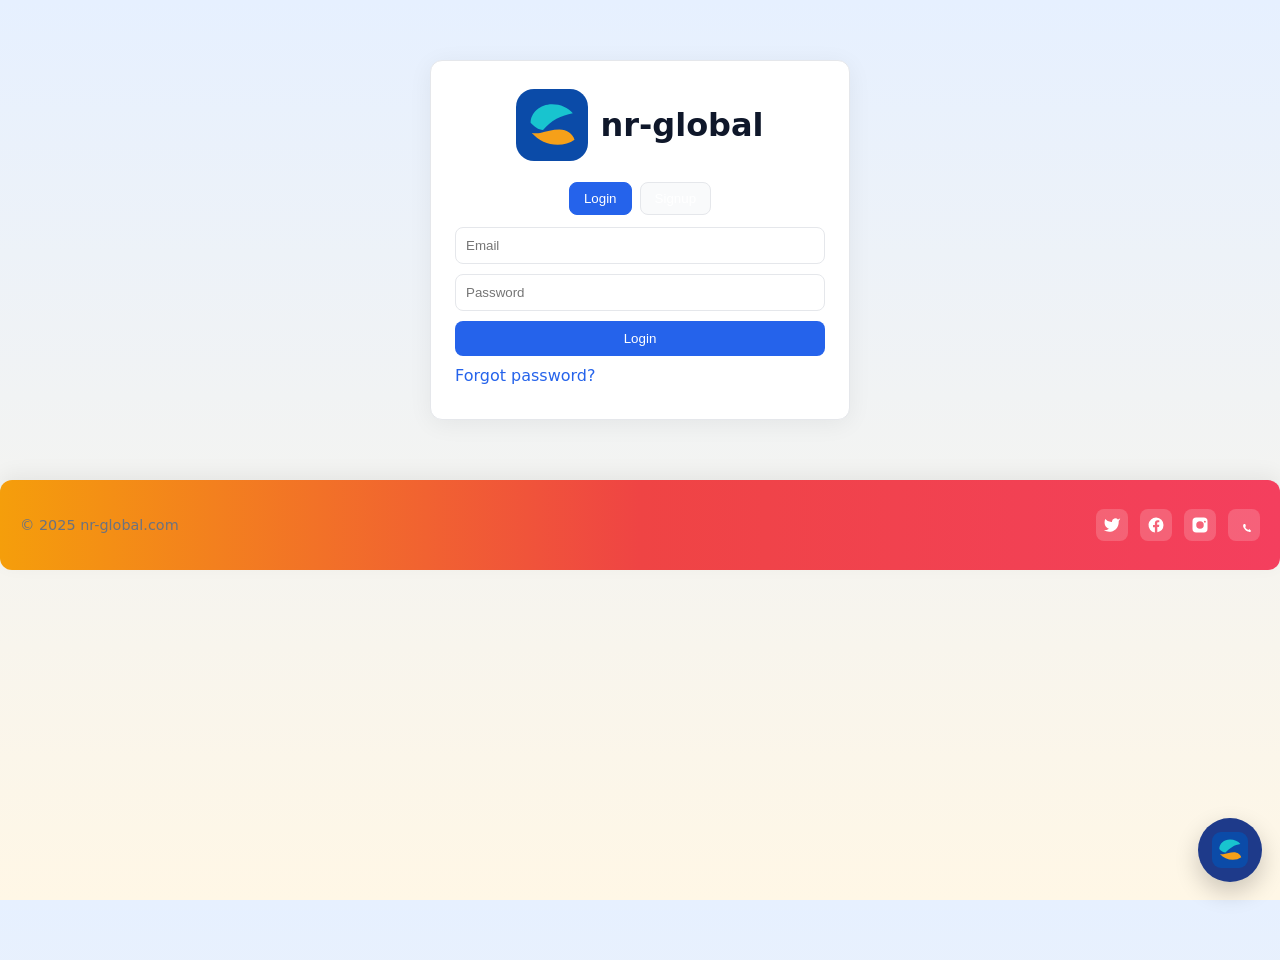
<file: index.html>
<!DOCTYPE html>
<html lang="en">
<head>
  <meta charset="UTF-8" />
  <meta name="viewport" content="width=device-width, initial-scale=1.0" />
  <title>nr-global.com</title>
  <link rel="icon" type="image/svg+xml" href="assets/geltro.svg" />
  <link rel="stylesheet" href="styles.css" />
</head>
<body>
  <div class="auth-container">
    <div class="brand">
      <img src="assets/geltro.svg" alt="nr-global" class="logo" />
      <h1>nr-global</h1>
    </div>
    <div class="tabs">
      <button id="tabLogin" class="tab active">Login</button>
      <button id="tabSignup" class="tab">Signup</button>
    </div>
    <div id="loginForm" class="form visible">
      <input id="loginEmail" type="email" placeholder="Email" />
      <input id="loginPassword" type="password" placeholder="Password" />
      <button id="loginBtn">Login</button>
      <a id="forgotLink" class="link" href="#">Forgot password?</a>
      <div id="loginError" class="error"></div>
    </div>
    <div id="signupForm" class="form">
      <input id="signupName" type="text" placeholder="User name" />
      <input id="signupEmail" type="email" placeholder="Email" />
      <input id="signupPassword" type="password" placeholder="Password" />
      <input id="signupConfirm" type="password" placeholder="Retype password" />
      <input id="signupPhone" type="tel" placeholder="Phone number" />
      <input id="signupReferral" type="text" placeholder="Referral number (optional)" />
      <button id="signupBtn">Signup</button>
      <div id="signupError" class="error"></div>
    </div>
  </div>
  <div class="footer">
    <div class="muted">© 2025 nr-global.com</div>
    <div class="icons">
      <a class="icon" href="#" aria-label="Twitter">
        <svg width="18" height="18" viewBox="0 0 24 24" fill="#1d4ed8"><path d="M23 3a10.9 10.9 0 0 1-3.14 1.53A4.48 4.48 0 0 0 12 7v1A10.66 10.66 0 0 1 3 4s-4 9 5 13a11.64 11.64 0 0 1-7 2c9 5 20 0 20-11.5a4.5 4.5 0 0 0-.08-.83A7.72 7.72 0 0 0 23 3z"/></svg>
      </a>
      <a class="icon" href="#" aria-label="Facebook">
        <svg width="18" height="18" viewBox="0 0 24 24" fill="#1d4ed8"><path d="M22 12a10 10 0 1 0-11.5 9.95v-7.04H8v-2.91h2.5V9.5c0-2.46 1.46-3.82 3.7-3.82 1.07 0 2.19.19 2.19.19v2.4h-1.24c-1.22 0-1.6.76-1.6 1.54v1.85H16.4l-.4 2.91h-2.25v7.04A10 10 0 0 0 22 12"/></svg>
      </a>
      <a class="icon" href="#" aria-label="Instagram">
        <svg width="18" height="18" viewBox="0 0 24 24" fill="#1d4ed8"><path d="M7 2h10a5 5 0 0 1 5 5v10a5 5 0 0 1-5 5H7a5 5 0 0 1-5-5V7a5 5 0 0 1 5-5zm5 5a5 5 0 1 0 .001 10.001A5 5 0 0 0 12 7zm6.5-.75a1.25 1.25 0 1 0 0 2.5 1.25 1.25 0 0 0 0-2.5z"/></svg>
      </a>
      <a class="icon" href="#" aria-label="Whatsapp">
        <svg width="18" height="18" viewBox="0 0 24 24" fill="#1d4ed8"><path d="M19.11 17.205c-.372 0-1.088 1.39-1.518 1.39a.63.63 0 0 1-.315-.1c-.802-.402-1.504-.817-2.163-1.447-.545-.516-1.146-1.29-1.46-1.963a.426.426 0 0 1-.073-.215c0-.33.99-.945.99-1.49 0-.143-.73-2.09-.832-2.335-.143-.372-.214-.487-.6-.487-.187 0-.36-.043-.53-.043-.302 0-.53.115-.746.315-.688.645-1.032 1.318-1.06 2.264v.114c-.015 .99 .472 1.977 1.017 2.78 1.23 1.82 2.506 3.41 4.554 4.34 .616 .287 2.035 .888 2.722 .888 .817 0 2.15-.515 2.478-1.318 .13-.33 .244-
1.088 0-.058 0-.144-.03-.215-.1-.172-2.434-1.39-2.678-1.39zm-2.908 7.593c-1.747 0-3.48-.53-4.942-1.49L7.793 24.41l1.132-3.337a8.955 8.955 0 0 1-1.72-5.272c0-4.955 4.04-8.995 8.997-8.995S25.2 10.845 25.2 15.8c0 4.958-4.04 8.998-8.998 8.998zm0-19.798c-5.96 0-10.8 4.842-10.8 10.8 0 1.964 .53 3.898 1.546 5.574L5 27.176l5.974-1.92a10.807 10.807 0 0 0 16.03-9.455c0-5.958-4.842-10.8-10.802-10.8z"/></svg>
      </a>
    </div>
  </div>
  <script src="scripts/app.js"></script>
  <script src="scripts/chat.js"></script>
  <script>
    document.addEventListener('DOMContentLoaded', function(){
      const tabLogin = document.getElementById('tabLogin')
      const tabSignup = document.getElementById('tabSignup')
      const loginForm = document.getElementById('loginForm')
      const signupForm = document.getElementById('signupForm')
      function showLogin(){
        tabLogin.classList.add('active'); tabSignup.classList.remove('active');
        loginForm.classList.add('visible'); signupForm.classList.remove('visible');
      }
      function showSignup(){
        tabSignup.classList.add('active'); tabLogin.classList.remove('active');
        signupForm.classList.add('visible'); loginForm.classList.remove('visible');
      }
      tabLogin.onclick = showLogin
      tabSignup.onclick = showSignup
      ensureAdminUser()
      const loginBtn = document.getElementById('loginBtn')
      const signupBtn = document.getElementById('signupBtn')
      loginBtn.onclick = function(){
        const email = document.getElementById('loginEmail').value.trim()
        const password = document.getElementById('loginPassword').value
        const users = loadUsers()
        const u = users[email]
        if(!u || u.password !== password){
          document.getElementById('loginError').innerText = 'Invalid credentials'
          return
        }
        setCurrentUser(email)
        window.location.href = 'dashboard.html'
      }
      signupBtn.onclick = function(){
        const name = document.getElementById('signupName').value.trim()
        const email = document.getElementById('signupEmail').value.trim()
        const password = document.getElementById('signupPassword').value
        const confirm = document.getElementById('signupConfirm').value
        const phone = document.getElementById('signupPhone').value.trim()
        const referral = document.getElementById('signupReferral').value.trim()
        if(!name || !email || !password || !confirm || !phone){
          document.getElementById('signupError').innerText = 'Name, email, password, confirm and phone required'
          return
        }
        if(password !== confirm){
          document.getElementById('signupError').innerText = 'Passwords do not match'
          return
        }
        const users = loadUsers()
        if(users[email]){ 
          alert('mail is allready registered kindly login')
          document.getElementById('loginEmail').value = email
          showLogin()
          return
        }
        users[email] = {email, username: name, password, phone, invitedByCode: referral || null, inviteRewarded: false, rewardsEarned: 0, balance: 1, depositHistory: [], withdrawalHistory: [], plans: {}, gifted: true, role: 'user', walletAddress: '', walletEditable: true, walletConfirmed: false}
        saveUsers(users)
        notifyAdmins({type:'new_user', message:'New user registered: '+email, data:{email}})
        setCurrentUser(email)
        window.location.href = 'dashboard.html'
      }
      const urlParams = new URLSearchParams(window.location.search)
      const refParam = urlParams.get('ref')
      if(refParam){
        const inputRef = document.getElementById('signupReferral')
        inputRef.value = refParam
      }
      const forgotLink = document.getElementById('forgotLink')
      const resetModal = document.getElementById('resetModal')
      const resetClose = document.getElementById('resetClose')
      const resetBtn = document.getElementById('resetBtn')
      forgotLink.onclick = function(e){ e.preventDefault(); resetModal.style.display='flex' }
      resetClose.onclick = function(){ resetModal.style.display='none' }
      resetBtn.onclick = function(){
        const email = document.getElementById('resetEmail').value.trim()
        const phone = document.getElementById('resetPhone').value.trim()
        const pass = document.getElementById('resetPassword').value
        const conf = document.getElementById('resetConfirm').value
        const msg = document.getElementById('resetMsg')
        if(!email || !phone || !pass || !conf){ msg.innerText='All fields required'; return }
        if(pass !== conf){ msg.innerText='Passwords do not match'; return }
        const users = loadUsers()
        const u = users[email]
        if(!u || (u.phone||'') !== phone){ msg.innerText='Email or phone not found'; return }
        u.password = pass
        users[email] = u
        saveUsers(users)
        msg.innerText='Password updated. Please login.'
      }
    })
  </script>
  <button class="ai-toggle" aria-label="Open AI chat">
    <img src="assets/geltro.svg" alt="AI" />
  </button>
  <div class="ai-panel" id="aiPanel">
    <div class="ai-header"><span class="ai-title">Live Support</span><button class="ai-close" id="aiClose">×</button></div>
    <div class="ai-messages" id="aiMessages"></div>
    <div class="ai-input">
      <input id="aiInput" type="text" placeholder="Type your message..." />
      <input id="aiFile" type="file" accept="image/*" />
      <button id="aiSend">Send</button>
    </div>
  </div>
  <div class="modal" id="resetModal">
    <div class="modal-card">
      <div class="modal-header"><span class="modal-title">Reset Password</span><button class="modal-close" id="resetClose">×</button></div>
      <div class="form visible">
        <input id="resetEmail" type="email" placeholder="Email" />
        <input id="resetPhone" type="tel" placeholder="Phone number" />
        <input id="resetPassword" type="password" placeholder="New password" />
        <input id="resetConfirm" type="password" placeholder="Confirm password" />
        <button id="resetBtn">Reset Password</button>
        <div id="resetMsg" class="error"></div>
      </div>
    </div>
  </div>
</body>
</html>
</file>
<file: styles.css>
:root{--bg:#0f172a;--card:#111827;--accent:#2563eb;--text:#e5e7eb;--muted:#9ca3af}
*{box-sizing:border-box}
html,body{height:100%}
body{margin:0;background:linear-gradient(180deg,#e6f0ff 0%, #fff7e6 100%);color:#0f172a;font-family:Inter,system-ui,Segoe UI,Arial}
.auth-container{max-width:420px;margin:60px auto;padding:24px;background:#fff;border:1px solid #e5e7eb;border-radius:12px;box-shadow:0 4px 24px rgba(0,0,0,.06)}
.brand{display:flex;align-items:center;gap:12px;justify-content:center;margin-bottom:16px}
.logo{width:56px;height:56px;object-fit:contain}
.tabs{display:flex;gap:8px;justify-content:center;margin-bottom:12px}
.tab{padding:8px 14px;border:1px solid #e5e7eb;border-radius:8px;background:#f9fafb;cursor:pointer}
.tab.active{background:#2563eb;color:#fff;border-color:#2563eb}
.form{display:none;flex-direction:column;gap:10px}
.form.visible{display:flex}
input{padding:10px;border:1px solid #e5e7eb;border-radius:8px}
button{padding:10px 14px;border:none;border-radius:8px;background:#2563eb;color:#fff;cursor:pointer}
button.secondary{background:#0ea5e9}
button.warning{background:#f59e0b}
.error{color:#ef4444}
.layout{max-width:960px;margin:20px auto;padding:16px}
.header{display:flex;align-items:center;justify-content:space-between;padding:20px 16px;background:linear-gradient(90deg,#0ea5e9,#2563eb,#9333ea);color:#fff;border-bottom:none;border-radius:12px}
.header .brand h2{color:#fff}
.header label{color:#fff}
.header .link{color:#fff;text-decoration:underline}
.header input{background:#fff;color:#111827}
.balance{display:flex;align-items:center;gap:8px}
.sections{display:grid;grid-template-columns:1fr 1fr;gap:16px;margin-top:16px}
.card{background:#fff;border:1px solid #e5e7eb;border-radius:12px;padding:14px}
.row{display:flex;gap:8px;align-items:center;margin-top:8px}
.history{width:100%;border-collapse:collapse;margin-top:8px}
.history th,.history td{border:1px solid #e5e7eb;padding:8px;text-align:left}
.footer{margin-top:24px;padding:24px;background:linear-gradient(90deg,#f59e0b,#ef4444,#f43f5e);color:#fff;border-top:none;border-radius:12px;display:flex;align-items:center;justify-content:space-between}
.icons{display:flex;gap:12px}
.icon{width:32px;height:32px;display:inline-flex;align-items:center;justify-content:center;border-radius:8px;background:rgba(255,255,255,.18)}
.footer svg{fill:#fff}
.plans .plan{display:grid;grid-template-columns:2fr 1fr 1fr;gap:6px;align-items:center;margin-top:8px}
.plans .plan{border:1px solid #e5e7eb;border-radius:12px;padding:10px;transition:box-shadow .2s ease, transform .2s ease}
.plans .plan[data-id="plan1"]{background:linear-gradient(90deg,#e0f2fe,#ede9fe)}
.plans .plan[data-id="plan2"]{background:linear-gradient(90deg,#dcfce7,#fef9c3)}
.plans .plan[data-id="plan3"]{background:linear-gradient(90deg,#fee2e2,#fef3c7)}
.plans .plan[data-id="plan4"]{background:linear-gradient(90deg,#f5f3ff,#dbeafe)}
.plans .plan[data-id="plan5"]{background:linear-gradient(90deg,#faf5ff,#ffe4e6)}
.plans .plan[data-id="plan6"]{background:linear-gradient(90deg,#e0e7ff,#ede9fe)}
.plans .plan .status{font-weight:600;color:#6b7280}
.plans .plan.active{box-shadow:0 6px 18px rgba(0,0,0,.08)}
.plans .plan.active .status{color:#16a34a;font-weight:700}
.plans .plan.completed .status{color:#7c3aed}
.plans .plan.active strong{color:#16a34a}
.muted{color:#6b7280;font-size:.9em}
.link{color:#2563eb;text-decoration:none}

.ai-toggle{position:fixed;right:18px;bottom:18px;width:64px;height:64px;border-radius:50%;border:none;background:#1e3a8a;box-shadow:0 10px 25px rgba(0,0,0,.2);cursor:pointer;display:flex;align-items:center;justify-content:center;z-index:1001}
.ai-toggle img{width:36px;height:36px}
.ai-toggle .badge{position:absolute;top:-6px;right:-6px;min-width:20px;height:20px;padding:0 6px;border-radius:999px;background:#ef4444;color:#fff;font-size:12px;display:flex;align-items:center;justify-content:center;border:2px solid #fff;box-shadow:0 2px 6px rgba(0,0,0,.25)}
.ai-panel{position:fixed;right:18px;bottom:84px;width:360px;max-height:70vh;background:#fff;border:1px solid #e5e7eb;border-radius:12px;box-shadow:0 12px 30px rgba(0,0,0,.18);display:none;flex-direction:column;overflow:hidden;z-index:1000}
.ai-header{display:flex;align-items:center;justify-content:space-between;background:#f3f4f6;padding:10px 12px}
.ai-title{font-weight:600}
.ai-close{border:none;background:transparent;cursor:pointer;font-size:18px}
.ai-messages{padding:10px;overflow:auto;flex:1;min-height:180px}
.ai-bubble{max-width:85%;margin:6px 0;padding:8px 10px;border-radius:12px;font-size:.95em}
.ai-bubble.user{background:#2563eb;color:#fff;margin-left:auto}
.ai-bubble.ai{background:#f3f4f6;color:#111827;margin-right:auto}
.tick{margin-left:6px;color:#6b7280;font-size:.85em}
.tick.double{color:#2563eb}
.ai-input{display:flex;gap:8px;padding:10px;border-top:1px solid #e5e7eb;flex-wrap:wrap}
.ai-input input{flex:1;padding:10px;border:1px solid #e5e7eb;border-radius:8px;min-width:140px}
.ai-input button{padding:10px 14px;border:none;border-radius:8px;background:#2563eb;color:#fff;cursor:pointer;flex:0 0 auto}
.ai-input input[type=file]{flex:0 0 auto;max-width:180px}
.bubble-img{max-width:220px;max-height:180px;border-radius:8px;display:block}
.modal{position:fixed;inset:0;background:rgba(0,0,0,.35);display:none;align-items:center;justify-content:center;z-index:50}
.modal-card{width:420px;background:#fff;border:1px solid #e5e7eb;border-radius:12px;box-shadow:0 12px 30px rgba(0,0,0,.18);padding:14px}
.modal-header{display:flex;align-items:center;justify-content:space-between;margin-bottom:8px}
.modal-title{font-weight:600}
.modal-close{border:none;background:transparent;font-size:18px;cursor:pointer}
/* overrides */
.layout{max-width:1400px;margin:20px auto;padding:16px}
.header{display:flex;align-items:center;justify-content:space-between;flex-wrap:wrap;gap:12px;padding:24px 20px;min-height:12vh;background:linear-gradient(90deg,#0ea5e9,#2563eb,#9333ea);color:#fff;border-bottom:none;border-radius:12px;box-shadow:0 8px 24px rgba(0,0,0,.08)}
.balance{display:flex;align-items:center;gap:10px;flex-wrap:wrap}
.sections{display:grid;grid-template-columns:1fr 1fr;gap:16px;margin-top:16px}
.footer{margin-top:24px;padding:24px 20px;min-height:10vh;background:linear-gradient(90deg,#f59e0b,#ef4444,#f43f5e);color:#fff;border-top:none;border-radius:12px;display:flex;align-items:center;justify-content:space-between;flex-wrap:wrap;gap:12px;box-shadow:0 -6px 20px rgba(0,0,0,.06)}
.logo{width:clamp(48px,7vw,72px);height:clamp(48px,7vw,72px);object-fit:contain}
@media (max-width:640px){
  .layout{padding:12px}
  .header{padding:18px 14px}
  .footer{padding:18px 14px}
.sections{grid-template-columns:1fr}
}
.header-badge{display:inline-flex;min-width:20px;height:20px;align-items:center;justify-content:center;background:#ef4444;color:#fff;border-radius:999px;padding:0 6px;font-size:12px;margin-left:6px}
.toast-container{position:fixed;left:18px;bottom:18px;display:flex;flex-direction:column;gap:8px;z-index:1000}
.toast{background:#111827;color:#fff;padding:10px 12px;border-radius:8px;box-shadow:0 6px 20px rgba(0,0,0,.15);max-width:320px}
.plans .plan[data-id="random1"]{background:linear-gradient(90deg,#f8fafc,#f1f5f9)}
.plans .plan[data-id="random7"]{background:linear-gradient(90deg,#ecfeff,#cffafe)}
.plans .plan[data-id="random30"]{background:linear-gradient(90deg,#fff7ed,#ffedd5)}
.main{display:flex;gap:16px;margin-top:16px}
.side-nav{flex:0 0 220px;background:#ef4444;color:#fff;border-radius:12px;padding:14px}
.user-card{display:flex;flex-direction:column;align-items:center;gap:8px;margin-bottom:12px}
.avatar{width:84px;height:84px;border-radius:50%;background:radial-gradient(circle at 50% 30%,#1d4ed8 45%, #fff 46%);border:3px solid #111827}
.user-name{font-weight:600}
.menu{list-style:none;margin:0;padding:0;display:flex;flex-direction:column;gap:10px}
.nav-link{width:100%;display:flex;align-items:center;gap:8px;justify-content:flex-start;background:#fff;color:#111827;border:2px solid #111827}
.nav-link.active{border-color:#2563eb;box-shadow:0 0 0 2px #93c5fd inset}
.diamond{width:12px;height:12px;background:#1d4ed8;transform:rotate(45deg);display:inline-block;border:2px solid #111827}
.kyc-thumb{width:120px;height:90px;object-fit:cover;border:1px solid #e5e7eb;border-radius:8px}
@media (max-width:840px){
  .main{flex-direction:column}
  .side-nav{flex:0 0 auto}
}
</file>
